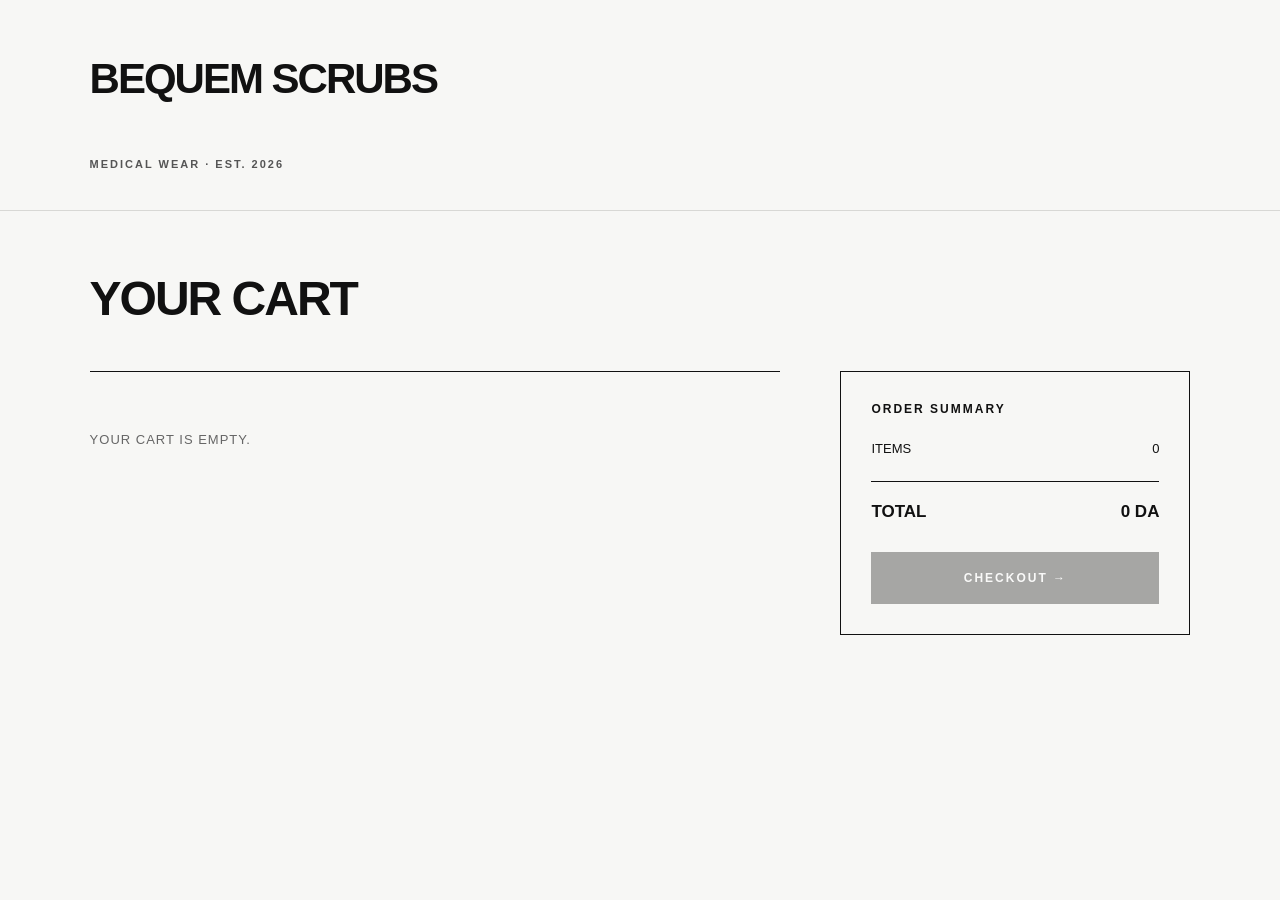
<file: cart.html>
<!DOCTYPE html>
<html lang="en">

<head>

<meta charset="UTF-8">

<meta
    name="viewport"
    content="width=device-width, initial-scale=1.0"
>

<title>Your Cart — BEQUEM SCRUBS</title>


<style>

* {
    box-sizing: border-box;
    margin: 0;
    padding: 0;
}


body {

    font-family:
        Arial,
        Helvetica,
        sans-serif;

    background: #f7f7f5;

    color: #111;

    min-height: 100vh;

}


/* =========================================
   HEADER
========================================= */

header {

    border-bottom:
        1px solid #d8d8d5;

    padding:
        55px 7vw 40px;

}


.brand {

    font-size: 42px;

    font-weight: 900;

    letter-spacing: -2px;

}


.subtitle {

    margin-top: 55px;

    font-size: 11px;

    font-weight: 700;

    letter-spacing: 2px;

    color: #555;

}


/* =========================================
   MAIN
========================================= */

main {

    padding:
        60px 7vw 100px;

}


.cart-title {

    font-size: 48px;

    font-weight: 900;

    letter-spacing: -2px;

    margin-bottom: 45px;

}


.cart-wrapper {

    display: grid;

    grid-template-columns:
        1fr 350px;

    gap: 60px;

    align-items: start;

}


/* =========================================
   CART ITEMS
========================================= */

.cart-items {

    border-top:
        1px solid #111;

}


.cart-item {

    display: grid;

    grid-template-columns:
        110px 1fr auto;

    gap: 25px;

    padding: 25px 0;

    border-bottom:
        1px solid #d5d5d2;

    align-items: center;

}


.product-image {

    width: 110px;

    height: 130px;

    object-fit: cover;

    background: #e9e9e7;

}


.product-placeholder {

    width: 110px;

    height: 130px;

    background: #e9e9e7;

    display: flex;

    align-items: center;

    justify-content: center;

    font-size: 10px;

    letter-spacing: 1px;

    color: #777;

    text-align: center;

}


.product-info h3 {

    font-size: 17px;

    font-weight: 800;

    margin-bottom: 12px;

    text-transform: uppercase;

}


.product-info p {

    font-size: 12px;

    color: #666;

    margin: 5px 0;

    letter-spacing: .5px;

}


.product-info .important {

    color: #111;

    font-weight: 700;

}


.product-price {

    font-size: 16px;

    font-weight: 800;

    white-space: nowrap;

}


.remove-btn {

    margin-top: 14px;

    border: none;

    background: none;

    text-decoration: underline;

    cursor: pointer;

    font-size: 11px;

    letter-spacing: 1px;

}


/* =========================================
   SUMMARY
========================================= */

.summary {

    border:
        1px solid #111;

    padding: 30px;

    position: sticky;

    top: 25px;

    background: #f7f7f5;

}


.summary-title {

    font-size: 12px;

    font-weight: 800;

    letter-spacing: 2px;

    margin-bottom: 25px;

}


.summary-row {

    display: flex;

    justify-content: space-between;

    font-size: 13px;

    margin-bottom: 15px;

}


.summary-total {

    border-top:
        1px solid #111;

    margin-top: 25px;

    padding-top: 20px;

    display: flex;

    justify-content: space-between;

    font-size: 17px;

    font-weight: 900;

}


.checkout-btn {

    width: 100%;

    margin-top: 30px;

    padding: 18px;

    border:
        1px solid #111;

    background: #111;

    color: white;

    font-size: 12px;

    font-weight: 800;

    letter-spacing: 2px;

    cursor: pointer;

    transition: .2s ease;

}


.checkout-btn:hover {

    background: #333;

}


.checkout-btn:disabled {

    opacity: .35;

    cursor: not-allowed;

}


/* =========================================
   EMPTY CART
========================================= */

.empty-cart {

    padding: 60px 0;

    font-size: 13px;

    letter-spacing: 1px;

    color: #666;

}


/* =========================================
   REVIEW POPUP
========================================= */

.review-overlay {

    position: fixed;

    inset: 0;

    background:
        rgba(0, 0, 0, 0.35);

    display: flex;

    align-items: center;

    justify-content: center;

    opacity: 0;

    visibility: hidden;

    pointer-events: none;

    transition:
        opacity .3s ease,
        visibility .3s ease;

    z-index: 9999;

}


.review-overlay.show {

    opacity: 1;

    visibility: visible;

    pointer-events: auto;

}


.review-popup {

    width:
        min(390px, 88vw);

    background: #f7f7f5;

    padding:
        40px 35px 35px;

    position: relative;

    transform:
        translateY(25px)
        scale(.97);

    opacity: 0;

    transition:
        transform .35s cubic-bezier(.2,.8,.2,1),
        opacity .25s ease;

    box-shadow:
        0 20px 60px
        rgba(0,0,0,.15);

}


.review-overlay.show
.review-popup {

    transform:
        translateY(0)
        scale(1);

    opacity: 1;

}


.review-close {

    position: absolute;

    top: 16px;

    right: 18px;

    border: none;

    background: transparent;

    font-size: 25px;

    font-weight: 300;

    cursor: pointer;

}


.review-small {

    font-size: 10px;

    font-weight: 700;

    letter-spacing: 2px;

    color: #555;

    margin-bottom: 18px;

}


.review-title {

    font-size: 43px;

    line-height: .92;

    font-weight: 900;

    letter-spacing: -2px;

    text-transform: uppercase;

    margin-bottom: 32px;

}


.review-buttons {

    display: grid;

    grid-template-columns:
        1fr 1fr;

    gap: 9px;

}


.review-btn {

    height: 48px;

    border:
        1px solid #111;

    background: transparent;

    color: #111;

    font-size: 11px;

    font-weight: 800;

    letter-spacing: 1.5px;

    cursor: pointer;

}


.review-btn.yes {

    background: #111;

    color: white;

}


.review-btn.yes:hover {

    background: #333;

}


.review-btn.no:hover {

    background: #e8e8e5;

}


/* =========================================
   MOBILE
========================================= */

@media (max-width: 800px) {

    header {

        padding:
            35px 6vw 30px;

    }


    .brand {

        font-size: 32px;

    }


    .subtitle {

        margin-top: 35px;

    }


    main {

        padding:
            40px 6vw 70px;

    }


    .cart-title {

        font-size: 38px;

    }


    .cart-wrapper {

        grid-template-columns: 1fr;

        gap: 40px;

    }


    .summary {

        position: static;

    }


    .cart-item {

        grid-template-columns:
            80px 1fr;

        gap: 15px;

    }


    .product-image,
    .product-placeholder {

        width: 80px;

        height: 100px;

    }


    .product-price {

        grid-column: 2;

    }


    .review-popup {

        padding:
            35px 25px 28px;

    }


    .review-title {

        font-size: 38px;

    }

}

</style>

</head>


<body>


<header>

    <div class="brand">
        BEQUEM SCRUBS
    </div>

    <div class="subtitle">
        MEDICAL WEAR · EST. 2026
    </div>

</header>


<main>

    <h1 class="cart-title">
        <span>YOUR CART</span>
    </h1>


    <div class="cart-wrapper">


        <!-- =================================
             CART
        ================================= -->

        <div
            id="cartItems"
            class="cart-items"
        ></div>


        <!-- =================================
             SUMMARY
        ================================= -->

        <aside class="summary">


            <div class="summary-title">
                <span>ORDER SUMMARY</span>
            </div>


            <div class="summary-row">

                <span>
                    <span>ITEMS</span>
                </span>

                <span id="summaryItems">
                    0
                </span>

            </div>


            <div class="summary-total">

                <span>
                    <span>TOTAL</span>
                </span>

                <span id="summaryTotal">
                    0 DA
                </span>

            </div>


            <button
                id="checkoutBtn"
                class="checkout-btn"
                onclick="goToCheckout()"
                disabled
            >
                <span>CHECKOUT →</span>
            </button>


        </aside>


    </div>

</main>


<!-- =========================================
     REVIEW POPUP
========================================= -->

<div
    id="reviewOverlay"
    class="review-overlay"
    onclick="handleOverlayClick(event)"
>


    <div
        class="review-popup"
        onclick="event.stopPropagation()"
    >


        <button
            class="review-close"
            onclick="closeReview()"
            aria-label="Close"
        >
            ×
        </button>


        <div class="review-small">
            <span>ORDER CONFIRMED</span>
        </div>


        <div class="review-title">

            LEAVE<br>

            A REVIEW?

        </div>


        <div class="review-buttons">


            <button
                class="review-btn yes"
                onclick="goToReviews()"
            >
                <span>YES →</span>
            </button>


            <button
                class="review-btn no"
                onclick="closeReview()"
            >
                <span>NO</span>
            </button>


        </div>


    </div>


</div>


<script>


/* =========================================
   CONFIGURATION
========================================= */

const CART_KEY =
    "bequemCart";


const LAST_ORDER_KEY =
    "bequemLastOrder";


/* =========================================
   GET CART
========================================= */

function getCart() {

    try {

        return JSON.parse(
            localStorage.getItem(
                CART_KEY
            )
        ) || [];

    } catch (error) {

        return [];

    }

}


/* =========================================
   SAVE CART
========================================= */

function saveCart(cart) {

    localStorage.setItem(
        CART_KEY,
        JSON.stringify(cart)
    );

}


/* =========================================
   MOTIF
========================================= */

function getMotif(item) {

    if (!item.motif) {

        return {
            name: "NO MOTIF",
            placement: "—",
            description: "—"
        };

    }


    if (
        typeof item.motif === "string"
    ) {

        return {
            name: item.motif,
            placement: "—",
            description: "—"
        };

    }


    return {

        name:
            item.motif.name ||
            "NO MOTIF",

        placement:
            item.motif.placement ||
            "—",

        description:
            item.motif.description ||
            "—"

    };

}


/* =========================================
   PRODUCT TYPE
========================================= */

function isOutfit(item) {

    return (
        !!item.top ||
        !!item.pants
    );

}


function isCompressionSock(item) {

    return (

        item.category ===
            "ACCESSORY"

        ||

        !!item.product

        ||

        !!item.model

        ||

        !!item.compressionSock

    );

}


/* =========================================
   DISPLAY CART
========================================= */

function displayCart() {


    const cart =
        getCart();


    const cartItems =
        document.getElementById(
            "cartItems"
        );


    const summaryItems =
        document.getElementById(
            "summaryItems"
        );


    const summaryTotal =
        document.getElementById(
            "summaryTotal"
        );


    const checkoutBtn =
        document.getElementById(
            "checkoutBtn"
        );


    cartItems.innerHTML =
        "";


    /* =====================================
       EMPTY
    ===================================== */

    if (!cart.length) {


        cartItems.innerHTML = `

            <div class="empty-cart">

                YOUR CART IS EMPTY.

            </div>

        `;


        summaryItems.textContent =
            "0";


        summaryTotal.textContent =
            "0 DA";


        checkoutBtn.disabled =
            true;


        return;

    }


    /* =====================================
       CALCULATE
    ===================================== */

    let total = 0;

    let totalItems = 0;


    cart.forEach(
        function(item, index) {


            const quantity =
                Number(
                    item.quantity
                ) || 1;


            const price =
                Number(
                    item.price
                ) || 0;


            total +=
                price *
                quantity;


            totalItems +=
                quantity;


            const itemElement =
                document.createElement(
                    "div"
                );


            itemElement.className =
                "cart-item";


            /* =================================
               IMAGE
            ================================= */

            let imageHTML = "";


            if (item.image) {

                imageHTML = `

                    <img
                        src="${item.image}"
                        class="product-image"
                        alt="Product"
                    >

                `;

            } else {

                imageHTML = `

                    <div
                        class="product-placeholder"
                    >
                        BEQUEM
                    </div>

                `;

            }


            /* =================================
               TENUE
            ================================= */

            if (
                isOutfit(item)
            ) {


                const motif =
                    getMotif(item);


                itemElement.innerHTML = `

                    ${imageHTML}


                    <div class="product-info">


                        <h3>
                            TENUE BEQUEM
                        </h3>


                        <p class="important">
                            TOP:
                            ${item.top || "—"}
                        </p>


                        <p class="important">
                            PANTS:
                            ${item.pants || "—"}
                        </p>


                        <p>
                            COLOR:
                            ${
                                item.color ||
                                item.scrubColor ||
                                "—"
                            }
                        </p>


                        <p>
                            SIZE:
                            ${
                                item.size ||
                                item.scrubSize ||
                                "—"
                            }
                        </p>


                        <p>
                            MOTIF:
                            ${motif.name}
                        </p>


                        <p>
                            PLACEMENT:
                            ${motif.placement}
                        </p>


                        ${
                            motif.description !== "—"
                            ?
                            `
                                <p>
                                    MOTIF DETAILS:
                                    ${motif.description}
                                </p>
                            `
                            :
                            ""
                        }


                        <p>
                            QUANTITY:
                            ${quantity}
                        </p>


                        <button
                            class="remove-btn"
                            onclick="
                                removeItem(${index})
                            "
                        >
                            REMOVE
                        </button>


                    </div>


                    <div class="product-price">

                        ${
                            price > 0
                            ?
                            (
                                price *
                                quantity
                            ).toLocaleString() +
                            " DA"
                            :
                            "PRICE TO BE CONFIRMED"
                        }

                    </div>

                `;

            }


            /* =================================
               BAS DE CONTENTION
            ================================= */

            else if (
                isCompressionSock(item)
            ) {


                const socks =
                    item.compressionSock ||
                    item;


                const model =
                    item.model ||
                    item.product ||
                    socks.model ||
                    "—";


                const color =
                    item.color ||
                    socks.color ||
                    "—";


                const size =
                    item.size ||
                    socks.size ||
                    "—";


                const sockQuantity =
                    socks.quantity ||
                    quantity;


                itemElement.innerHTML = `

                    ${imageHTML}


                    <div class="product-info">


                        <h3>
                            BAS DE CONTENTION
                        </h3>


                        <p class="important">
                            MODEL:
                            ${model}
                        </p>


                        <p>
                            COLOR:
                            ${color}
                        </p>


                        <p>
                            SIZE:
                            ${size}
                        </p>


                        <p>
                            QUANTITY:
                            ${sockQuantity}
                        </p>


                        <button
                            class="remove-btn"
                            onclick="
                                removeItem(${index})
                            "
                        >
                            REMOVE
                        </button>


                    </div>


                    <div class="product-price">

                        ${
                            price > 0
                            ?
                            (
                                price *
                                sockQuantity
                            ).toLocaleString() +
                            " DA"
                            :
                            "PRICE TO BE CONFIRMED"
                        }

                    </div>

                `;

            }


            /* =================================
               OTHER PRODUCT
            ================================= */

            else {


                itemElement.innerHTML = `

                    ${imageHTML}


                    <div class="product-info">


                        <h3>
                            ${
                                item.name ||
                                "PRODUCT"
                            }
                        </h3>


                        ${
                            item.color
                            ?
                            `
                                <p>
                                    COLOR:
                                    ${item.color}
                                </p>
                            `
                            :
                            ""
                        }


                        ${
                            item.size
                            ?
                            `
                                <p>
                                    SIZE:
                                    ${item.size}
                                </p>
                            `
                            :
                            ""
                        }


                        <p>
                            QUANTITY:
                            ${quantity}
                        </p>


                        <button
                            class="remove-btn"
                            onclick="
                                removeItem(${index})
                            "
                        >
                            REMOVE
                        </button>


                    </div>


                    <div class="product-price">

                        ${
                            price > 0
                            ?
                            (
                                price *
                                quantity
                            ).toLocaleString() +
                            " DA"
                            :
                            "PRICE TO BE CONFIRMED"
                        }

                    </div>

                `;

            }


            cartItems.appendChild(
                itemElement
            );


        }
    );


    summaryItems.textContent =
        totalItems;


    if (total > 0) {

        summaryTotal.textContent =
            total.toLocaleString() +
            " DA";

    } else {

        summaryTotal.textContent =
            "PRICE TO BE CONFIRMED";

    }


    checkoutBtn.disabled =
        false;

}


/* =========================================
   REMOVE ITEM
========================================= */

function removeItem(index) {


    const cart =
        getCart();


    cart.splice(
        index,
        1
    );


    saveCart(
        cart
    );


    displayCart();

}


/* =========================================
   GO TO CHECKOUT
========================================= */

function goToCheckout() {


    const cart =
        getCart();


    if (!cart.length) {

        alert(
            "YOUR CART IS EMPTY."
        );

        return;

    }


    /*
       IMPORTANT:

       We DO NOT send WhatsApp here.

       The customer must first enter:

       - First name
       - Last name
       - Phone
       - City
       - Address
       - Email

       checkout.js will then create
       the complete WhatsApp message.
    */

    window.location.href =
        "checkout.html";

}


/* =========================================
   REVIEW POPUP
========================================= */

function openReview() {


    const overlay =
        document.getElementById(
            "reviewOverlay"
        );


    overlay.classList.add(
        "show"
    );


    document.body.style.overflow =
        "hidden";

}


function closeReview() {


    const overlay =
        document.getElementById(
            "reviewOverlay"
        );


    overlay.classList.remove(
        "show"
    );


    document.body.style.overflow =
        "";

}


function handleOverlayClick(
    event
) {


    if (
        event.target ===
        document.getElementById(
            "reviewOverlay"
        )
    ) {

        closeReview();

    }

}


/* =========================================
   REVIEWS
========================================= */

function goToReviews() {

    window.location.href =
        "reviews.html";

}


/* =========================================
   INITIAL LOAD
========================================= */

displayCart();


</script>
</body>

</html>
</file>
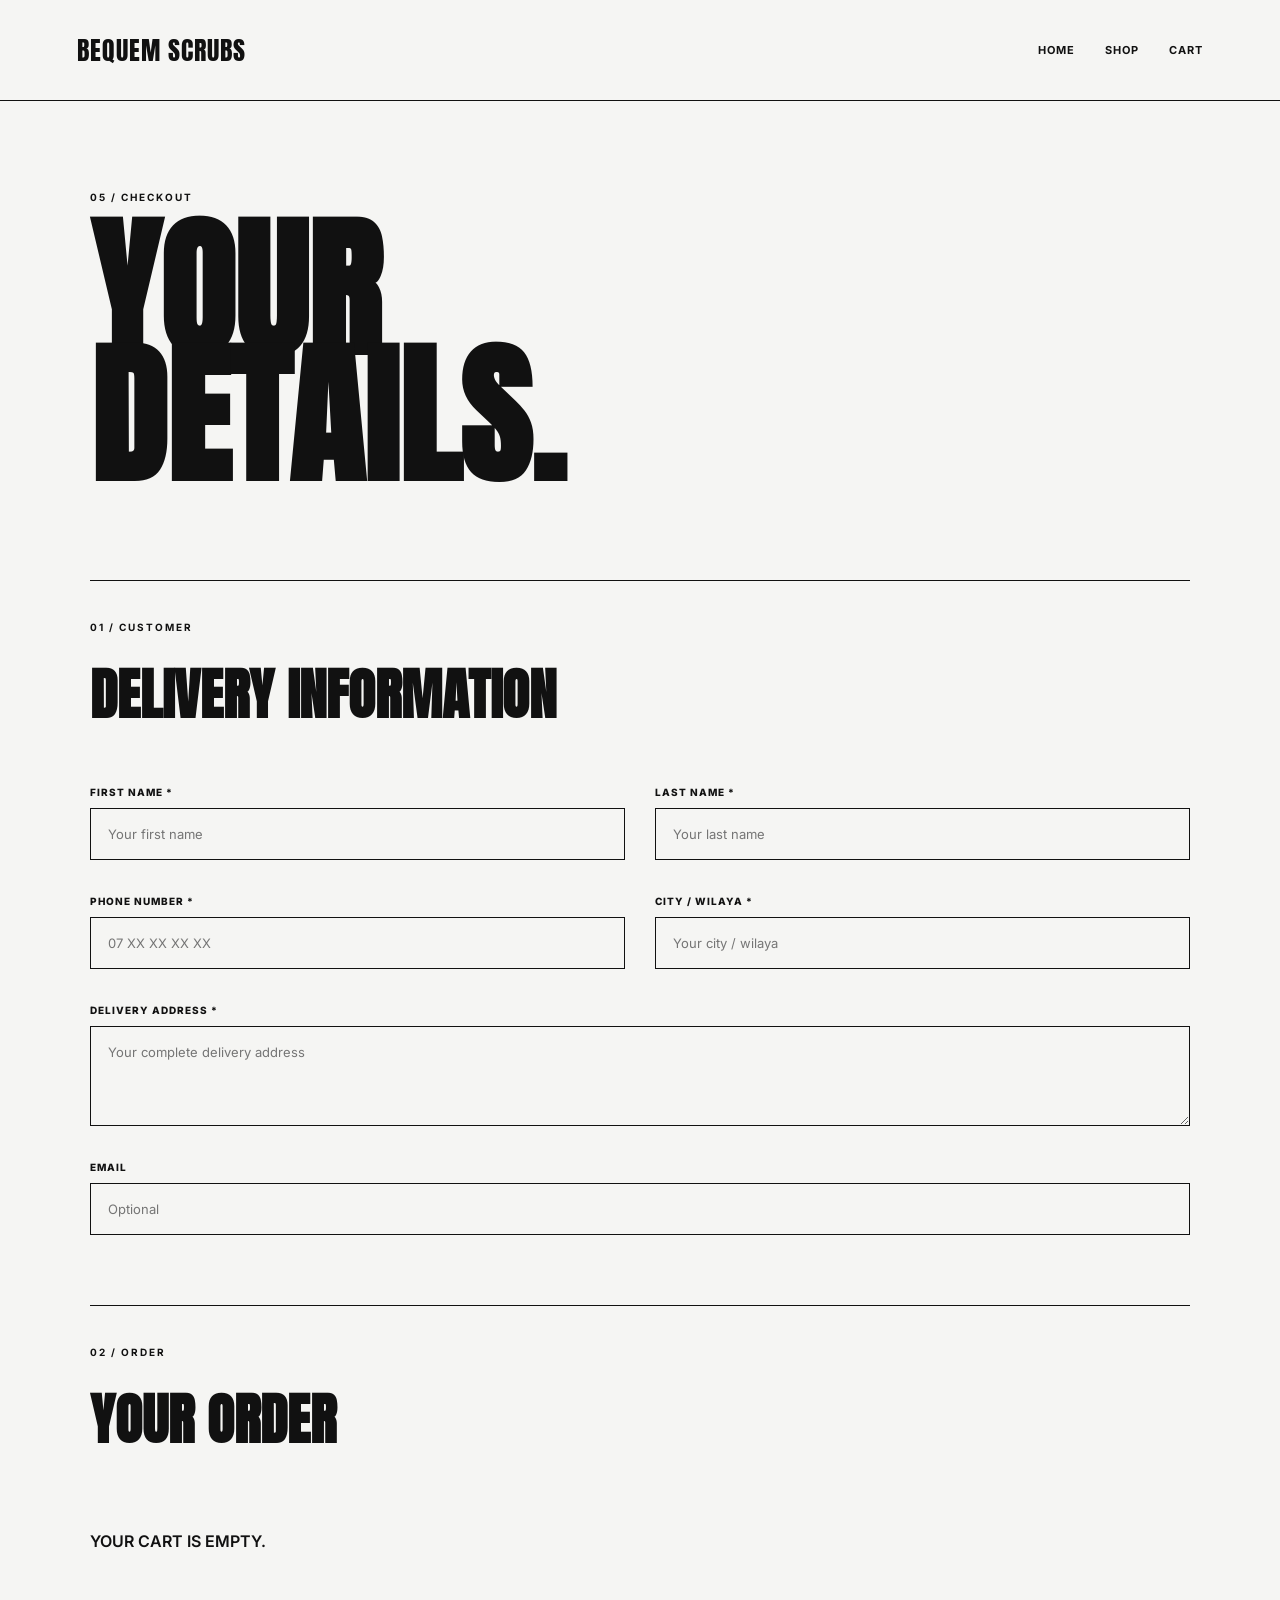
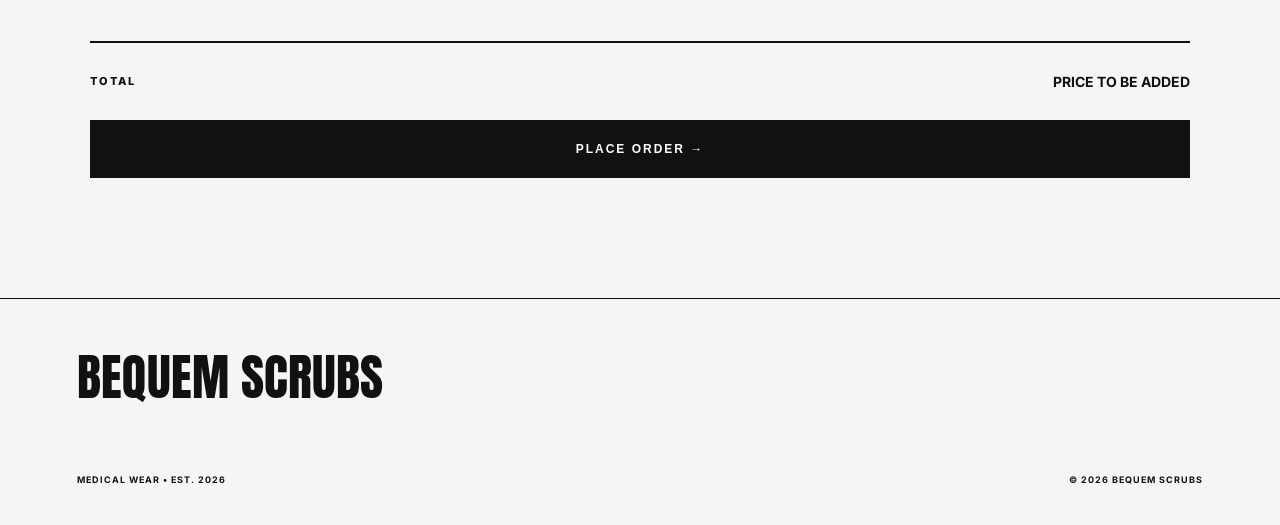
<file: checkout.html>
<!DOCTYPE html>
<html lang="en">

<head>

    <meta charset="UTF-8">

    <meta name="viewport"
          content="width=device-width, initial-scale=1.0">

    <title>Checkout — BEQUEM SCRUBS</title>

    <link rel="stylesheet" href="checkout.css">

    <link rel="preconnect"
          href="https://fonts.googleapis.com">

    <link rel="preconnect"
          href="https://fonts.gstatic.com"
          crossorigin>

    <link href="https://fonts.googleapis.com/css2?family=Anton&family=Inter:wght@300;400;500;600;700;800&display=swap"
          rel="stylesheet">

</head>


<body>

<header class="header">

    <a href="index.html" class="brand">
        BEQUEM SCRUBS
    </a>

    <nav>

        <a href="index.html">HOME</a>

        <a href="shop.html">SHOP</a>

        <a href="cart.html">CART</a>

    </nav>

</header>


<main class="checkout-page">

    <p class="number">
        05 / CHECKOUT
    </p>

    <h1>
        YOUR<br>
        DETAILS.
    </h1>


    <form id="orderForm">


        <!-- ================= CUSTOMER ================= -->

        <section class="checkout-section">

            <p class="section-number">
                01 / CUSTOMER
            </p>

            <h2>
                DELIVERY INFORMATION
            </h2>


            <div class="form-grid">

                <div class="field">

                    <label for="firstName">
                        FIRST NAME *
                    </label>

                    <input
                        type="text"
                        id="firstName"
                        name="firstName"
                        required
                        placeholder="Your first name"-placeholder="first-name-placeholder">

                </div>


                <div class="field">

                    <label for="lastName">
                        LAST NAME *
                    </label>

                    <input
                        type="text"
                        id="lastName"
                        name="lastName"
                        required
                        placeholder="Your last name"-placeholder="last-name-placeholder">

                </div>


                <div class="field">

                    <label for="phone">
                        PHONE NUMBER *
                    </label>

                    <input
                        type="tel"
                        id="phone"
                        name="phone"
                        required
                        placeholder="07 XX XX XX XX"-placeholder="phone-placeholder">

                </div>


                <div class="field">

                    <label for="city">
                        CITY / WILAYA *
                    </label>

                    <input
                        type="text"
                        id="city"
                        name="city"
                        required
                        placeholder="Your city / wilaya"-placeholder="city-wilaya-placeholder">

                </div>


                <div class="field full">

                    <label for="address">
                        DELIVERY ADDRESS *
                    </label>

                    <textarea
                        id="address"
                        name="address"
                        rows="4"
                        required
                        placeholder="Your complete delivery address"-placeholder="address-placeholder"></textarea>

                </div>


                <div class="field full">

                    <label for="email">
                        EMAIL
                    </label>

                    <input
                        type="email"
                        id="email"
                        name="email"
                        placeholder="Optional"-placeholder="email-placeholder">

                </div>

            </div>

        </section>


        <!-- ================= ORDER ================= -->

        <section class="checkout-section">

            <p class="section-number">
                02 / ORDER
            </p>

            <h2>
                YOUR ORDER
            </h2>

            <div id="orderSummary"></div>

        </section>


        <!-- ================= TOTAL ================= -->

        <section class="checkout-total">

            <div>

                <span>
                    TOTAL
                </span>

                <strong id="orderTotal">
                    PRICE TO BE ADDED
                </strong>

            </div>


            <button
                type="submit"
                class="place-order">

                PLACE ORDER →

            </button>

        </section>


    </form>

</main>


<footer>

    <div class="footer-brand">
        BEQUEM SCRUBS
    </div>

    <div class="footer-bottom">

        <span>
            MEDICAL WEAR • EST. 2026
        </span>

        <span>
            © 2026 BEQUEM SCRUBS
        </span>

    </div>

</footer>


<script src="checkout.js"></script>
</body>

</html>
</file>
<file: checkout.css>
* {
    box-sizing: border-box;
    margin: 0;
    padding: 0;
}

body {
    background: #f5f5f3;
    color: #111;
    font-family: "Inter", sans-serif;
}

a {
    color: inherit;
    text-decoration: none;
}


/* HEADER */

.header {
    padding: 30px 6vw;
    border-bottom: 1px solid #111;

    display: flex;
    justify-content: space-between;
    align-items: center;
}

.brand {
    font-family: "Anton", sans-serif;
    font-size: 26px;
    letter-spacing: 1px;
}

nav {
    display: flex;
    gap: 30px;
}

nav a {
    font-size: 11px;
    font-weight: 700;
    letter-spacing: 1px;
}


/* PAGE */

.checkout-page {
    width: 88%;
    max-width: 1100px;
    margin: 90px auto;
}

.number,
.section-number {
    font-size: 10px;
    font-weight: 700;
    letter-spacing: 2px;
}

.number {
    margin-bottom: 25px;
}

h1 {
    font-family: "Anton", sans-serif;
    font-size: clamp(75px, 12vw, 160px);
    line-height: .82;
    margin-bottom: 100px;
}

.checkout-section {
    border-top: 1px solid #111;
    padding: 40px 0 70px;
}

.checkout-section h2 {
    font-family: "Anton", sans-serif;
    font-size: 55px;
    margin: 20px 0 50px;
}


/* FORM */

.form-grid {
    display: grid;
    grid-template-columns: 1fr 1fr;
    gap: 35px 30px;
}

.field {
    display: flex;
    flex-direction: column;
    gap: 10px;
}

.field.full {
    grid-column: 1 / -1;
}

label {
    font-size: 10px;
    font-weight: 800;
    letter-spacing: 1px;
}

input,
textarea {
    width: 100%;
    border: 1px solid #111;
    background: transparent;
    padding: 17px;

    font-family: "Inter", sans-serif;
    font-size: 13px;

    outline: none;
}

input:focus,
textarea:focus {
    background: white;
}

textarea {
    resize: vertical;
}


/* ORDER ITEMS */

.order-item {
    border-top: 1px solid #ccc;
    padding: 25px 0;
}

.order-item h3 {
    font-family: "Anton", sans-serif;
    font-size: 30px;
    margin-bottom: 15px;
}

.order-details {
    display: flex;
    flex-wrap: wrap;
    gap: 8px 25px;

    font-size: 11px;
    font-weight: 600;
}


/* TOTAL */

.checkout-total {
    border-top: 2px solid #111;
    padding-top: 30px;

    display: flex;
    flex-direction: column;
    gap: 30px;
}

.checkout-total div {
    display: flex;
    justify-content: space-between;
    align-items: center;
}

.checkout-total span {
    font-size: 11px;
    font-weight: 800;
    letter-spacing: 2px;
}

.checkout-total strong {
    font-size: 14px;
}

.place-order {
    width: 100%;
    padding: 22px;

    background: #111;
    color: white;

    border: none;

    font-size: 12px;
    font-weight: 800;
    letter-spacing: 2px;

    cursor: pointer;
}

.place-order:hover {
    background: #333;
}


/* FOOTER */

footer {
    margin-top: 120px;
    padding: 40px 6vw;
    border-top: 1px solid #111;
}

.footer-brand {
    font-family: "Anton", sans-serif;
    font-size: 50px;
}

.footer-bottom {
    display: flex;
    justify-content: space-between;

    margin-top: 60px;

    font-size: 9px;
    font-weight: 700;
    letter-spacing: 1px;
}


/* MOBILE */

@media (max-width: 700px) {

    .header {
        padding: 22px 5vw;
    }

    nav {
        gap: 12px;
    }

    nav a {
        font-size: 9px;
    }

    .checkout-page {
        width: 90%;
        margin-top: 60px;
    }

    h1 {
        font-size: 85px;
        margin-bottom: 60px;
    }

    .form-grid {
        grid-template-columns: 1fr;
    }

    .field.full {
        grid-column: auto;
    }

    .checkout-section h2 {
        font-size: 42px;
    }

    .footer-bottom {
        flex-direction: column;
        gap: 10px;
    }
}
</file>
